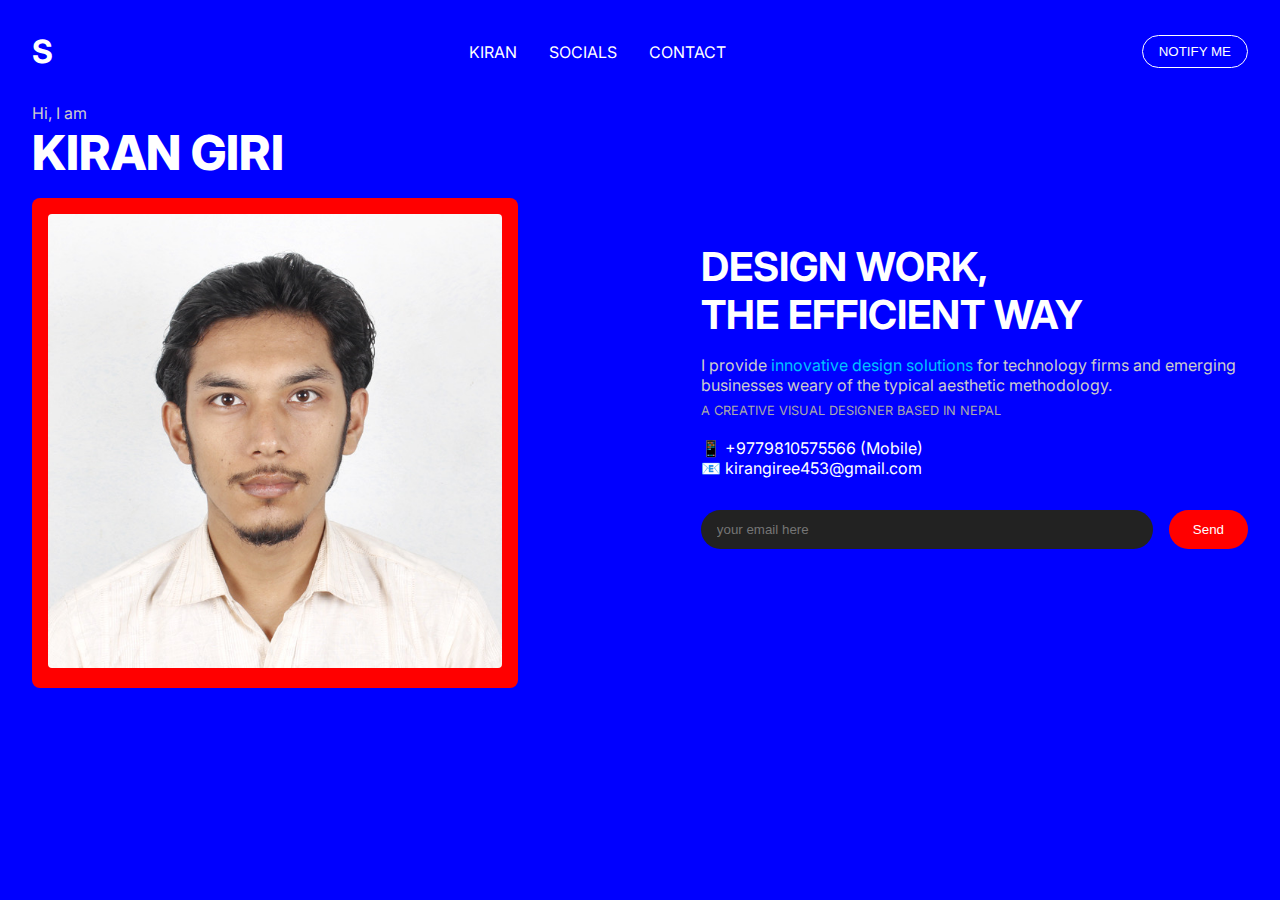
<file: index.html>
<!DOCTYPE html>
<html lang="en">
<head>
  <meta charset="UTF-8" />
  <meta name="viewport" content="width=device-width, initial-scale=1.0"/>
  <title>KIRAN GIRI Portfolio</title>
  <link rel="stylesheet" href="style.css" />
  <link href="https://fonts.googleapis.com/css2?family=Inter:wght@400;700&display=swap" rel="stylesheet">
</head>
  <header>
    <a href="index.html" class="logo">S</a>
    <nav>
      <ul>
        <li><a href="profile.html">KIRAN</a></li>
        <li><a href="#">SOCIALS</a></li>
        <li><a href="contact.html">CONTACT</a></li>
      </ul>
    </nav>
    <button class="notify-btn">NOTIFY ME</button>
  </header>
<body>
  <main class="hero">
    <div class="intro">
      <p class="intro-text">Hi, I am</p>
      <h1 class="name">KIRAN GIRI</h1>
      <div class="photo-box">
        <img src="profile.jpg" alt="Photo" /><br>
        
      </div>
    </div>
    <div class="description">
      <h2 class="tagline">
        DESIGN WORK,<br/>
        <span>THE EFFICIENT WAY</span>
      </h2>
      <p class="details">
        I provide <span class="highlight">innovative design solutions</span> for technology
        firms and emerging businesses weary of the typical aesthetic methodology.
      </p>
      <p class="location">A CREATIVE VISUAL DESIGNER BASED IN NEPAL</p><br>
      <section class="contact">
        <p>📱 +9779810575566 (Mobile)</p>
        <p>📧 kirangiree453@gmail.com</p>
      </section>

      <form class="notify-form">
        <input type="email" placeholder="your email here" />
        <button type="submit">Send</button>
      </form>
    </div>
  </main>
</body>
</html>
</file>
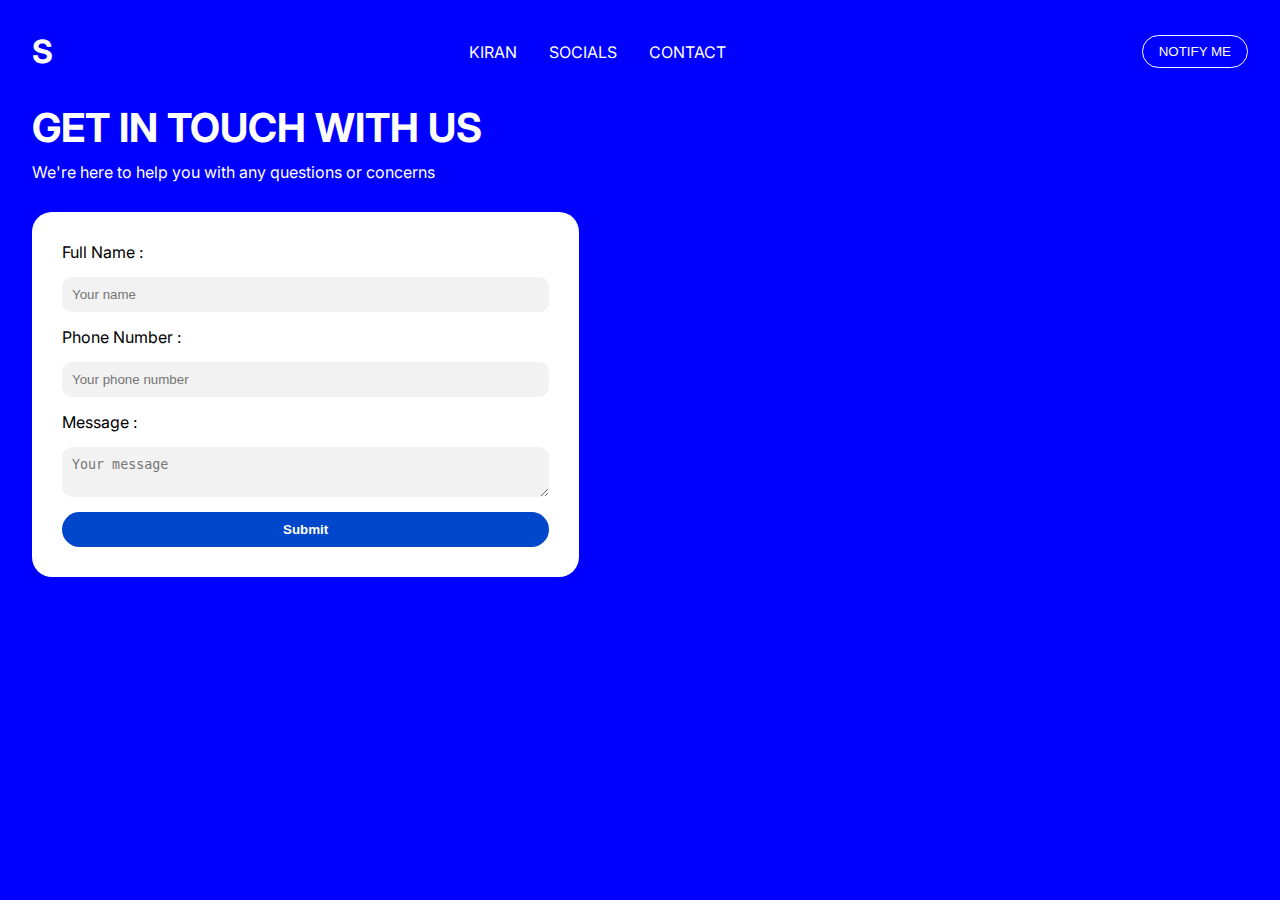
<file: contact.html>
<!DOCTYPE html>
<html lang="en">
<head>
  <meta charset="UTF-8">
  <meta name="viewport" content="width=device-width, initial-scale=1.0">
  <title>Contact </title>
  <link rel="stylesheet" href="style.css" />
  <link href="https://fonts.googleapis.com/css2?family=Inter:wght@400;700&display=swap" rel="stylesheet">
</head>
<style>
  

.contact-info {
align-items: center;
}

.contact-info h1 {
  font-size: 40px;
  margin-bottom: 10px;
}

.contact-info p {
  margin-bottom: 30px;
  font-size: 16px;
}

.icons > div {
  margin-bottom: 20px;
  font-size: 16px;
}

.contact-form {
  background: white;
  color: black;
  border-radius: 20px;
  padding: 30px;
  width: 45%;
  display: flex;
  flex-direction: column;
  gap: 15px;
}

.contact-form input,
.contact-form textarea {
  padding: 10px;
  border: none;
  border-radius: 10px;
  background: #f2f2f2;
}

.contact-form button {
 
  padding: 10px;
  background: #0047cc;
  color: white;
  font-weight: bold;
  border: none;
  border-radius: 20px;
  cursor: pointer;
  transition: background 0.3s ease;
}

.contact-form button:hover {
  background: red;
}



</style>
<body>
    <header>
        <a  href="index.html" class="logo">S</a>
        <nav>
          <ul>
            <li><a href="profile.html">KIRAN</a></li>
            <li><a href="#">SOCIALS</a></li>
            <li><a href="contact.html">CONTACT</a></li>
          </ul>
        </nav>
        <button class="notify-btn">NOTIFY ME</button>
      </header>
    <div class="main-content">
      <div class="contact-info">
        <h1>GET IN TOUCH WITH US</h1>
        <p>We're here to help you with any questions or concerns</p>

      <form class="contact-form">
        <label>Full Name :</label>
        <input type="text" placeholder="Your name">

        <label>Phone Number :</label>
        <input type="text" placeholder="Your phone number">

        <label>Message :</label>
        <textarea placeholder="Your message"></textarea>

        <button type="submit">Submit</button>
      </form>
    </div>
  </div>
</body>
</html>
</file>
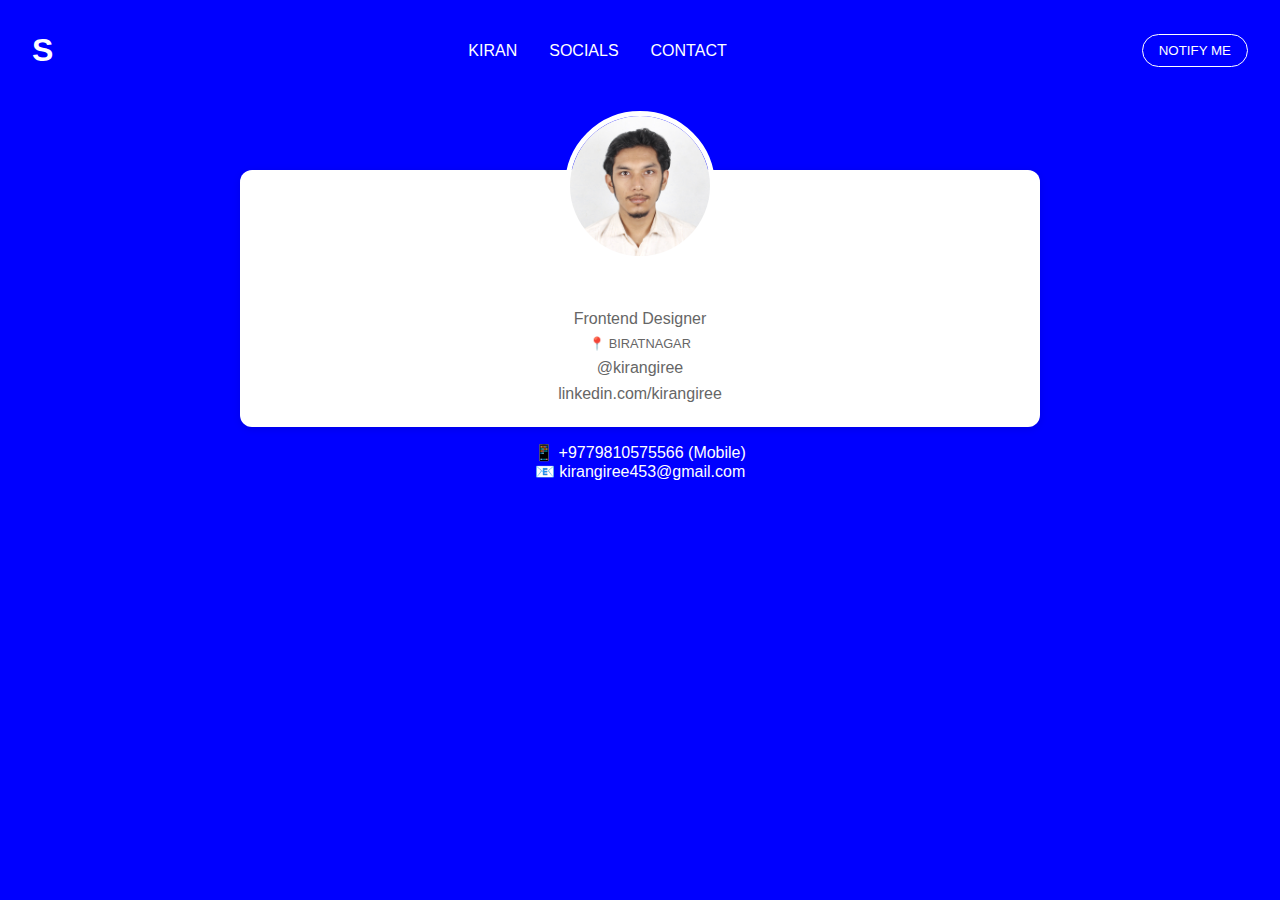
<file: profile.html>
<!DOCTYPE html>
<html lang="en">
<head>
  <meta charset="UTF-8">
  <meta name="viewport" content="width=device-width, initial-scale=1.0">
  <title>Advisor Profile</title>
  <link rel="stylesheet" href="style.css"/>

</head>
<style>
  .profile {
    text-align: center;
    padding: 1rem;
    background: white;
    margin-top: -75px;
    border-radius: 12px;
    width: 90%;
    max-width: 800px;
    margin-left: auto;
    margin-right: auto;
    box-shadow: 0 2px 8px rgba(0,0,0,0.1);
  }
  
  .profile-pic {
    width: 150px;
    border-radius: 50%;
    border: 5px solid white;
    margin-top: -75px;
  }
  
  .title, .location, .social span {
    margin: 0.5rem 0;
    display: block;
    color: #666;
  }
  
  .contact {
    text-align: center;
    padding: 1rem;
  }
  
  
</style>  
</head>
<body>
  <header>
    <a href="index.html"   class="logo">S</a>
    <nav>
      <ul>
        <li><a href="profile.html">KIRAN</a></li>
        <li><a href="#">SOCIALS</a></li>
        <li><a href="contact.html">CONTACT</a></li>
      </ul>
    </nav>
    <button class="notify-btn">NOTIFY ME</button>
  </header>
  <br> <br> <br> <br> <br> <br><br> <br>

  <section class="profile">
    <img src="profile.jpg" alt="ME" class="profile-pic">
    <h1>Kiran Kishor Giri</h1>
    <p class="title">Frontend Designer</p>
    <div class="location">📍 Biratnagar</div>
    <div class="social">
      <span>@kirangiree</span>
      <span>linkedin.com/kirangiree</span>
    </div>
  </section>

  <section class="contact">
    <p>📱 +9779810575566 (Mobile)</p>
    <p>📧 kirangiree453@gmail.com</p>
  </section>

</body>
</html>
</file>
<file: style.css>
/* Reset & fonts */
* {
    margin: 0;
    padding: 0;
    box-sizing: border-box;
  }
  body {
    font-family: 'Inter', sans-serif;
    background-color: blue;
    color: white;
    padding: 2rem;
  }
  a {
    color: white;
    text-decoration: none;
  }
  ul {
    list-style: none;
  }
  
  /* Header */
  header {
    display: flex;
    justify-content: space-between;
    align-items: center;
    padding-bottom: 2rem;
  }
  .logo {
    font-size: 2rem;
    font-weight: bold;
  }
  nav ul {
    display: flex;
    gap: 2rem;
  }
  .notify-btn {
    background: none;
    border: 1px solid #fff;
    color: white;
    padding: 0.5rem 1rem;
    border-radius: 999px;
    cursor: pointer;
  }
  
  /* Hero Section */
  .hero {
    display: flex;
    gap: 3rem;
    align-items: center;
    justify-content: space-between;
  }
  .intro {
    max-width: 40%;
  }
  .intro-text {
    font-size: 1rem;
    color: #ccc;
  }
  .name {
    font-size: 3rem;
    font-weight: 800;
  }
  .photo-box {
    background-color: red;
    padding: 1rem;
    border-radius: 8px;
    margin-top: 1rem;
  }
  .photo-box img {
    max-width:100%;
    border-radius: 4px;
  }
  .description {
    max-width: 45%;
  }
  .tagline {
    font-size: 2.5rem;
    line-height: 1.2;
    font-weight: bold;
  }
  .tagline span {
    color: white;
  }
  .details {
    margin-top: 1rem;
    font-size: 1rem;
    color: #ccc;
  }
  .highlight {
    color: #00c3ff;
  }
  .location {
    margin-top: 0.5rem;
    font-size: 0.8rem;
    color: #aaa;
    text-transform: uppercase;
  }
  .notify-form {
    margin-top: 2rem;
    display: flex;
    gap: 1rem;
  }
  .notify-form input {
    padding: 0.75rem 1rem;
    border-radius: 999px;
    border: none;
    flex: 1;
    background-color: #222;
    color: white;
  }
  .notify-form button {
    padding: 0.75rem 1.5rem;
    background-color: red;
    border: none;
    border-radius: 999px;
    color: white;
    cursor: pointer;
  }
</file>
